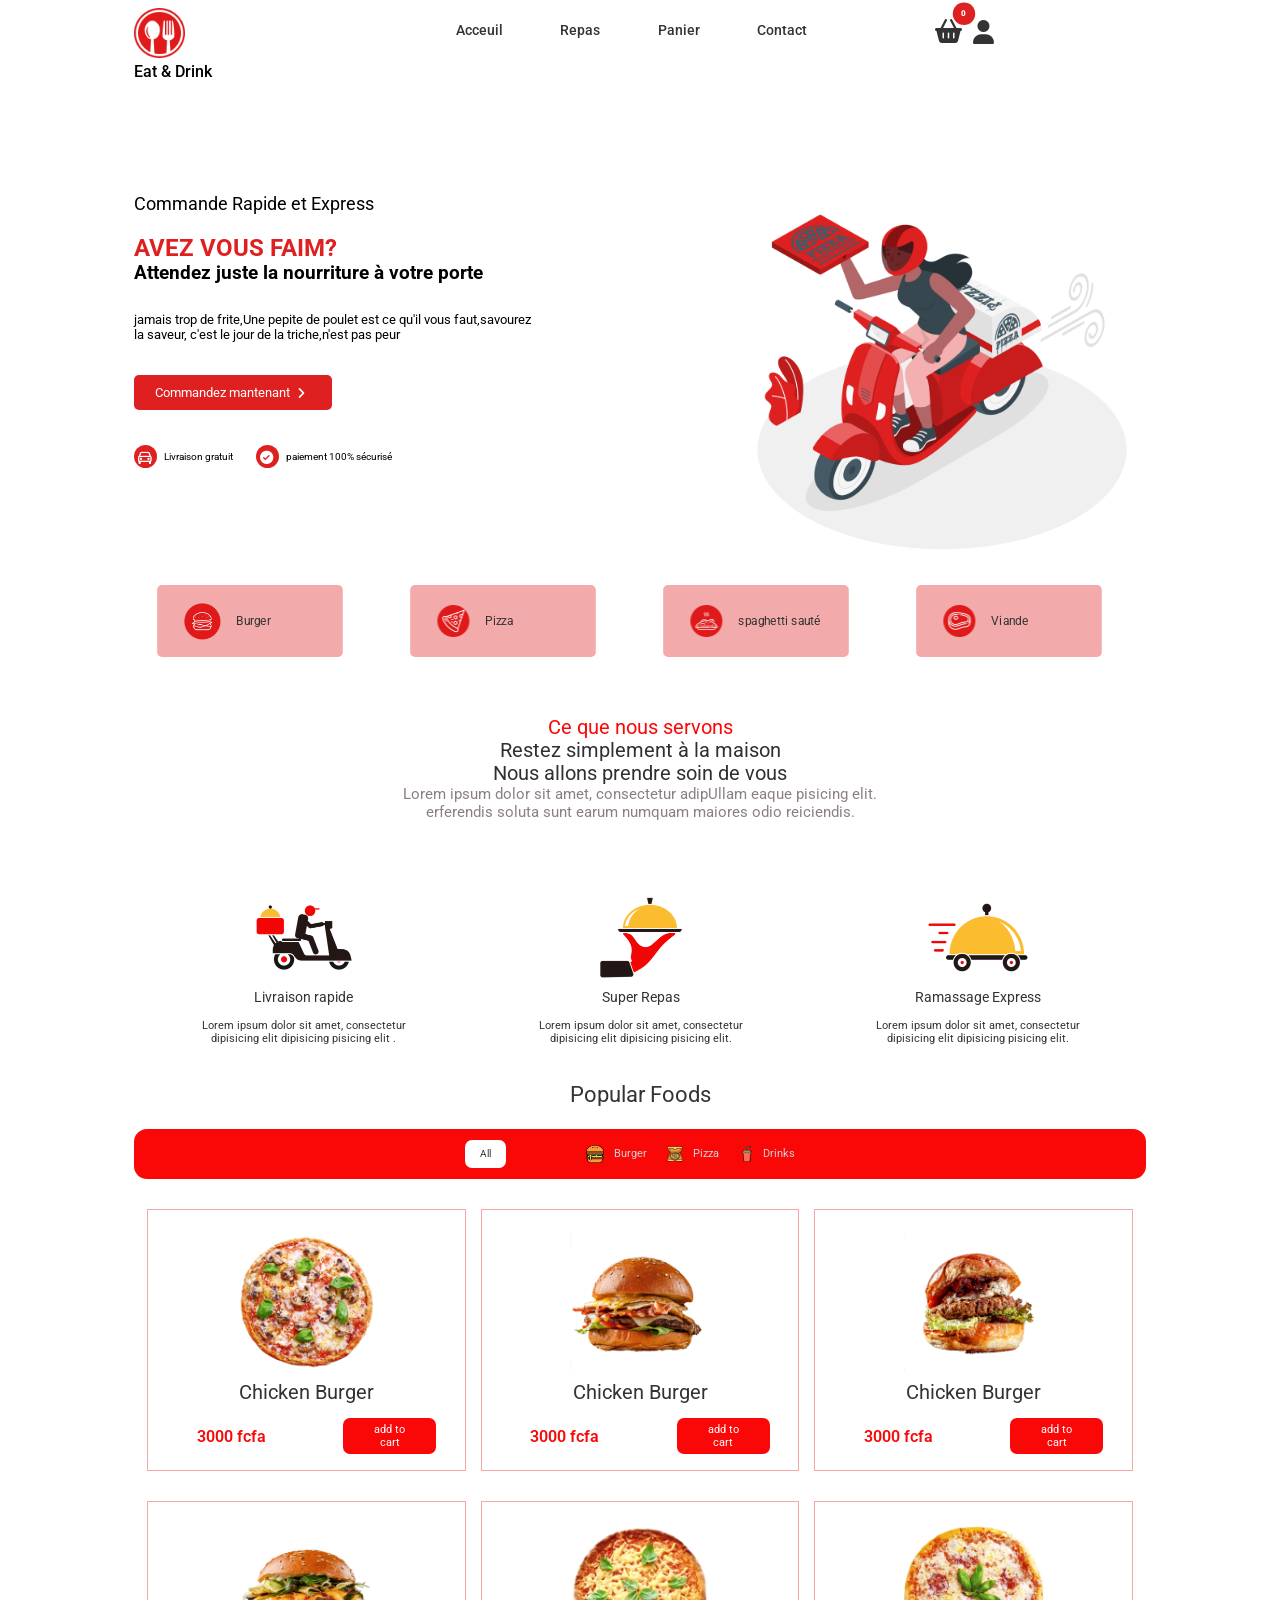
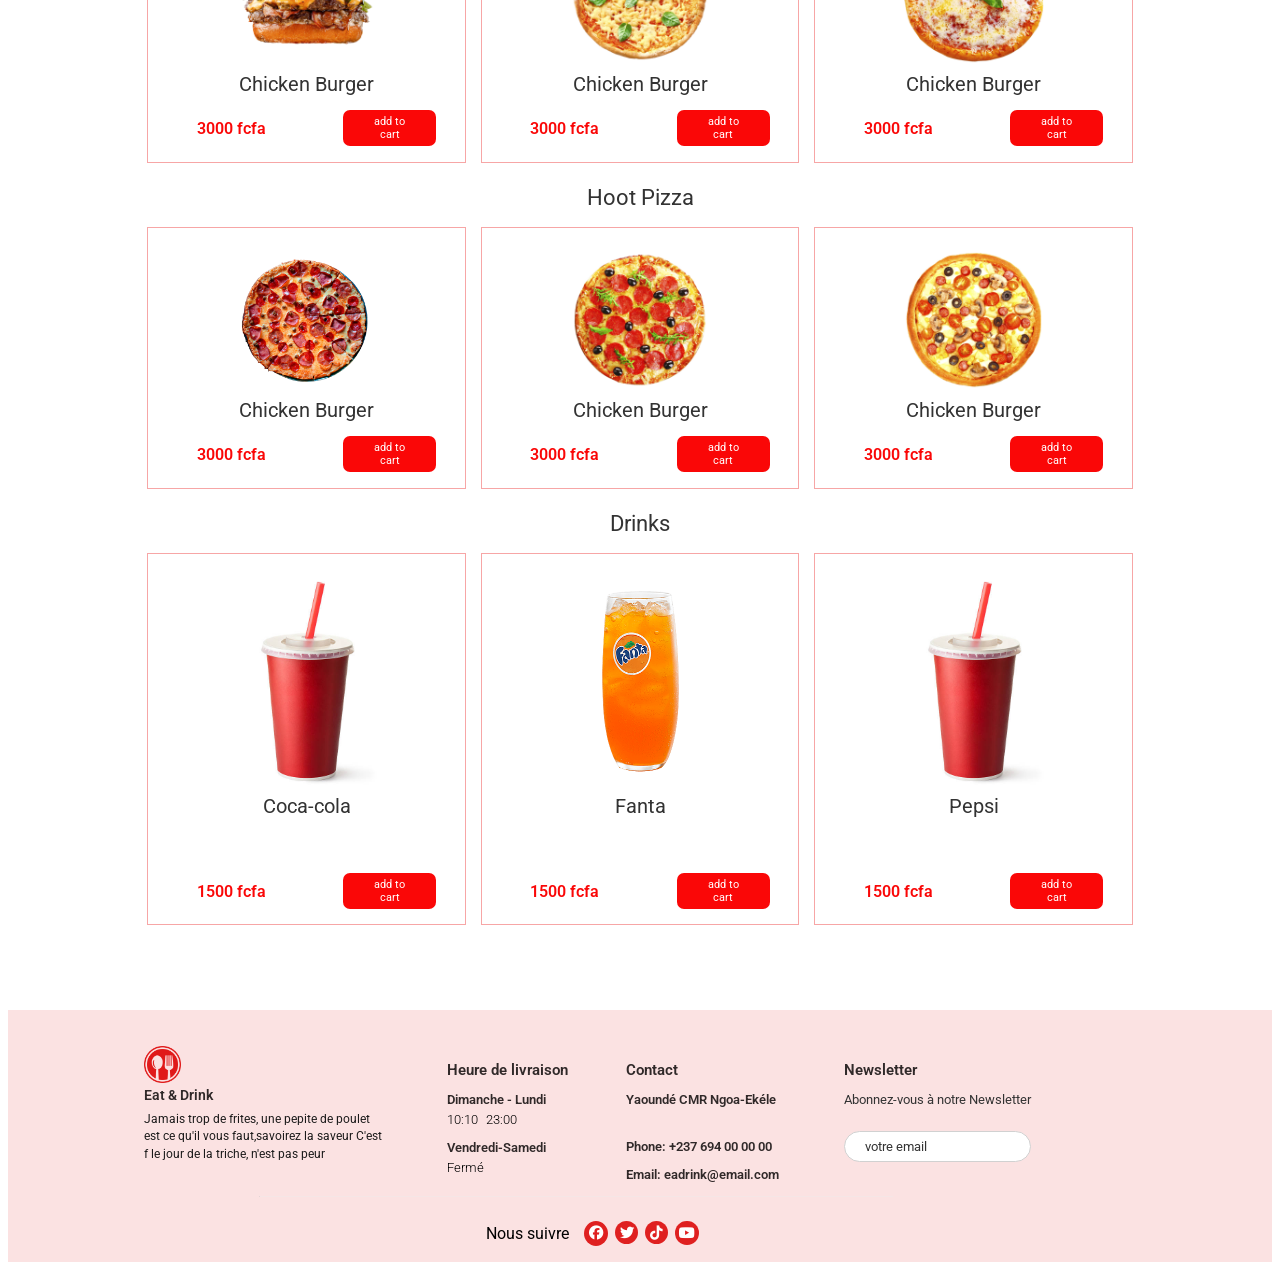
<file: index.html>
<!DOCTYPE html>
<html lang="en">

<head>
    <meta charset="UTF-8">
    <meta http-equiv="X-UA-Compatible" content="IE=edge">
    <meta name="viewport" content="width=device-width, initial-scale=1.0">
    <html>

    <head>

        <link rel="stylesheet" href="https://cdnjs.cloudflare.com/ajax/libs/font-awesome/6.1.1/css/all.min.css">
        <link href='https://unpkg.com/boxicons@2.1.2/css/boxicons.min.css' rel='stylesheet'>
        <link rel="stylesheet" href="css/style.css">


    </head>
    <title>Eat & Drink</title>
</head>

<body>
    <div id="container">
        <header id="header">
            <div id="lolo1">
                <a href="#"><img src="img/res-logo.png" height="30%;" alt=""></a>
                <p>Eat & Drink</p>
            </div>
            <nav id="menu">
                <ul>
                    <li><a href="#">Acceuil</a></li>
                    <li><a href="#">Repas</a></li>
                    <li><a href="#">Panier</a></li>
                    <li><a href="#">Contact</a></li>
                </ul>
            </nav>
            <div id="logo2">
                <p id="cart"><a href="#"><i class="fa-solid fa-basket-shopping iconn"><span class="compte"><span
                                    id="zero">0</span></span></i></a>
                </p>
                <p><a href="#"><i class="fa-solid fa-user iconn"></i></a></p>
            </div>

        </header>
        <!--fin header-->

        <!-- Simulate a smartphone / tablet -->
        <div class="mobile-container">

            <!-- Top Navigation Menu -->
            <div class="topnav">

                <p href="#home" class="active"><a id="ima" href="#"><img src="img/res-logo.png" width="10%"
                            height="10%;" alt="">
                    </a>
                <p id="sou_tit">Eat & Drink</p>
                </p>





                <div id="myLinks">
                    <a href="#news" class="menu">Acceuil</a>
                    <a href="#contact" class="menu">Repas</a>
                    <a href="#about" class="menu">Panier</a>
                    <a href="#about" class="menu">Contact</a>
                </div>



                <div class="logo2">
                    <p class="cart"> <a href="javascript:void(0);" class="icon" onclick="myFunction()">
                            <i class="fa fa-bars bar"></i> </a>
                    </p>
                    <p class="cart icon2"><a href="#"><i class="fa-solid fa-basket-shopping ico1"><span
                                    class="compte compte2"><span id="zero2">0</span></span></i></a><a href="#"
                            class="pers"><i class="fa-solid fa-user ico2"></i></a></p>

                </div>




            </div>
            <!-- End smartphone / tablet look -->
        </div>

        <script>
            function myFunction() {
                var x = document.getElementById("myLinks");
                if (x.style.display === "block") {
                    x.style.display = "none";
                } else {
                    x.style.display = "block";
                }
            }
        </script>
        <!-- fin Simulate a smartphone / tablet -->


        <!--bloc commande-->
        <div id="com">
            <div id="com_0">
                <p id="com_rapid">Commande Rapide et Express</p>
                <h2>AVEZ VOUS FAIM?</h2>
                <h3>Attendez juste la nourriture à votre porte</h3>
                <p id="text1">jamais trop de frite,Une pepite de poulet est ce qu'il vous faut,savourez la saveur, c'est
                    le jour de
                    la triche,n'est pas peur</p>
                <a href="#" id="bout_com">Commandez mantenant<i class="fa-solid fa-angle-right arrow"></i></a>



                <div id="note_0">
                    <div class="note_1">
                        <p><span class="icon1_car"><i class='bx bx-car car0 chec2'></i></span></p>
                        <p class="note_12">Livraison gratuit</p>

                    </div>
                    <div class="note_11">
                        <p><span class="icon1_car"><i class='bx bxs-check-circle chec chec2'
                                    style='color:#fff'></i></span>
                        </p>
                        <p class="note_12">paiement 100% sécurisé</p>
                    </div>
                </div>
            </div>
            <div><img src="img/hero.png" width="405px" height="397px" alt=""></div>
        </div>
        <!--bloc livraison -->
        <div id="menu_00">
            <div id="menu_0">
                <a class="menu_1" href="#"><img src="img/category-01.png" width="45" height="45" alt="">
                    Burger
                </a>
                <a class="menu_1" href="#"><img src="img/category-02.png" width="40px" alt="">
                    Pizza
                </a>
                <a class="menu_1" href="#"><img src="img/category-03.png" width="40px" alt="">
                    spaghetti sauté
                </a>
                <a class="menu_1" href="#"><img src="img/category-04.png" width="40px" alt="">
                    Viande
                </a>
            </div>
            <div id="menu_2">
                <p>Ce que nous servons</p>
                <p>Restez simplement à la maison</p>
                <p>Nous allons prendre soin de vous</p>
                <p>Lorem ipsum dolor sit amet, consectetur adipUllam eaque pisicing elit. erferendis soluta sunt earum
                    numquam maiores odio reiciendis.</p>
            </div>
        </div>

        <div id="service">
            <div class="serv_1"><img src="img/service-01.png" width="100" alt="">
                <p>Livraison rapide</p>
                <p>Lorem ipsum dolor sit amet, consectetur dipisicing elit dipisicing pisicing elit .</p>
            </div>
            <div class="serv_1"><img src="img/service-03.png" width="100" alt="">
                <p>Super Repas</p>
                <p>Lorem ipsum dolor sit amet, consectetur dipisicing elit dipisicing pisicing elit.</p>
            </div>
            <div class="serv_1"><img src="img/service-02.png" width="100" alt="">
                <p>Ramassage Express</p>
                <p>Lorem ipsum dolor sit amet, consectetur dipisicing elit dipisicing pisicing elit.</p>
            </div>
        </div>

        <!--popular Food-->
        <div id="popu">
            <p class="title_popular">Popular Foods</p>
            <div id="popular_0">
                <a href="#" id="popular_01"><span id="all">All</span></a>
                <div id="popular_11">
                    <a href="#" class="popular_12"><img src="img/hamburger.png" width="18px" height="18px" alt="">
                        <p>Burger</p>
                    </a>
                    <a href="#" class="popular_12"><img src="img/pizza.png " width="16px" alt="">
                        <p>Pizza</p>
                    </a>
                    <a href="#" class="popular_12"><img src="img/soda (1).png" width="16px" alt="">
                        <p>Drinks</p>
                    </a>
                </div>
            </div>
            <!-- galerie de boofs-->
            <div class="galerie_desk">

                <div class="burger_0">
                    <div class="burger_1">
                        <div class="burger_11"><img class="pizza" src="img/product_2.3.jpg" width="140px" alt="">
                            <p>Chicken Burger</p>
                        </div>

                        <div class="burger_prix">
                            <div class="prix_1">
                                <p class="prix_12">3000 fcfa</p>
                            </div>
                            <div class="prix_2">
                                <p class="prix_21"><a href="#">add to cart</a></p>
                            </div>
                        </div>
                    </div>

                    <div class="burger_1">
                        <div class="burger_11"><img class="pizza" src="img/product_01.1.jpg" width="140px" alt="">
                            <p>Chicken Burger</p>
                        </div>

                        <div class="burger_prix">
                            <div class="prix_1">
                                <p class="prix_12">3000 fcfa</p>
                            </div>
                            <div class="prix_2">
                                <p class="prix_21"><a href="#">add to cart</a></p>
                            </div>
                        </div>
                    </div>

                    <div class="burger_1">
                        <div class="burger_11"><img class="pizza" src="img/product_01.3.jpg" width="140px" alt="">
                            <p>Chicken Burger</p>
                        </div>

                        <div class="burger_prix">
                            <div class="prix_1">
                                <p class="prix_12">3000 fcfa</p>
                            </div>
                            <div class="prix_2">
                                <p class="prix_21"><a href="#">add to cart</a></p>
                            </div>
                        </div>
                    </div>

                </div>
                <!---->

                <div class="burger_0">
                    <div class="burger_1">
                        <div class="burger_11"><img class="pizza" src="img/product_01.jpg" width="140px" alt="">
                            <p>Chicken Burger</p>
                        </div>

                        <div class="burger_prix">
                            <div class="prix_1">
                                <p class="prix_12">3000 fcfa</p>
                            </div>
                            <div class="prix_2">
                                <p class="prix_21"><a href="#">add to cart</a></p>
                            </div>
                        </div>
                    </div>

                    <div class="burger_1">
                        <div class="burger_11"><img class="pizza" src="img/product_2.1.jpg" width="140px" alt="">
                            <p>Chicken Burger</p>
                        </div>

                        <div class="burger_prix">
                            <div class="prix_1">
                                <p class="prix_12">3000 fcfa</p>
                            </div>
                            <div class="prix_2">
                                <p class="prix_21"><a href="#">add to cart</a></p>
                            </div>
                        </div>
                    </div>

                    <div class="burger_1">
                        <div class="burger_11"><img class="pizza" src="img/product_2.2.jpg" width="140px" alt="">
                            <p>Chicken Burger</p>
                        </div>

                        <div class="burger_prix">
                            <div class="prix_1">
                                <p class="prix_12">3000 fcfa</p>
                            </div>
                            <div class="prix_2">
                                <p class="prix_21"><a href="#">add to cart</a></p>
                            </div>
                        </div>
                    </div>

                </div>

                <!---->
                <p class="title_popular tit">Hoot Pizza</p>
                <div class="burger_0">
                    <div class="burger_1">
                        <div class="burger_11"><img class="pizza" src="img/product_4.3.png" width="140px" alt="">
                            <p>Chicken Burger</p>
                        </div>

                        <div class="burger_prix">
                            <div class="prix_1">
                                <p class="prix_12">3000 fcfa</p>
                            </div>
                            <div class="prix_2">
                                <p class="prix_21"><a href="#">add to cart</a></p>
                            </div>
                        </div>
                    </div>

                    <div class="burger_1">
                        <div class="burger_11"><img class="pizza" src="img/product_3.1.jpg" width="140px" alt="">
                            <p>Chicken Burger</p>
                        </div>

                        <div class="burger_prix">
                            <div class="prix_1">
                                <p class="prix_12">3000 fcfa</p>
                            </div>
                            <div class="prix_2">
                                <p class="prix_21"><a href="#">add to cart</a></p>
                            </div>
                        </div>
                    </div>

                    <div class="burger_1">
                        <div class="burger_11"><img class="pizza" src="img/product_4.2.jpg" width="140px" alt="">
                            <p>Chicken Burger</p>
                        </div>

                        <div class="burger_prix">
                            <div class="prix_1">
                                <p class="prix_12">3000 fcfa</p>
                            </div>
                            <div class="prix_2">
                                <p class="prix_21"><a href="#">add to cart</a></p>
                            </div>
                        </div>
                    </div>

                </div>
                <!--drink-->
                <p class="title_popular tit">Drinks</p>
                <div class="burger_0 burger_0_1">
                    <div class="burger_1 burger_1_0">
                        <div class="burger_11"><img class="pizza" src="img/drinks1.jpg" width="140px" alt="">
                            <p>Coca-cola</p>
                        </div>

                        <div class="burger_prix burger_prix_0">
                            <div class="prix_1">
                                <p class="prix_12">1500 fcfa</p>
                            </div>
                            <div class="prix_2">
                                <p class="prix_21"><a href="#">add to cart</a></p>
                            </div>
                        </div>
                    </div>

                    <div class="burger_1 burger_1_0">
                        <div class="burger_11"><img class="pizza" src="img/fanta.png" height="210px" width="190px"
                                alt="">
                            <p>Fanta</p>
                        </div>

                        <div class="burger_prix burger_prix_0">
                            <div class="prix_1">
                                <p class="prix_12">1500 fcfa</p>
                            </div>
                            <div class="prix_2">
                                <p class="prix_21"><a href="#">add to cart</a></p>
                            </div>
                        </div>
                    </div>

                    <div class="burger_1 burger_1_0">
                        <div class="burger_11"><img class="pizza" src="img/drinks1.jpg" width="140px" alt="">
                            <p>Pepsi</p>
                        </div>

                        <div class="burger_prix burger_prix_0">
                            <div class="prix_1">
                                <p class="prix_12">1500 fcfa</p>
                            </div>
                            <div class="prix_2">
                                <p class="prix_21"><a href="#">add to cart</a></p>
                            </div>
                        </div>
                    </div>

                </div>
            </div>
        </div>
    </div>

    <!--------------------------------------------------------------------------->
    <!--affichage téléphone-->

    <!-- galerie de boofs-->
    <!--ligne1 tel-->
    <div class="bloc_tel">
        <div class="burger_0">
            <div class="burger_1">
                <div class="burger_11"><img class="pizza" src="img/product_2.3.jpg" width="140px" alt="">
                    <p>Chicken Burger</p>
                </div>

                <div class="burger_prix">
                    <div class="prix_1">
                        <p class="prix_12">3000 fcfa</p>
                    </div>
                    <div class="prix_2">
                        <p class="prix_21">add to cart</p>
                    </div>
                </div>
            </div>

            <div class="burger_1">
                <div class="burger_11"><img class="pizza" src="img/product_01.1.jpg" width="140px" alt="">
                    <p>Chicken Burger</p>
                </div>

                <div class="burger_prix">
                    <div class="prix_1">
                        <p class="prix_12">3000 fcfa</p>
                    </div>
                    <div class="prix_2">
                        <p class="prix_21">add to cart</p>
                    </div>
                </div>
            </div>

        </div>

        <!--ligne2 tel-->
        <div class="burger_0">
            <div class="burger_1">
                <div class="burger_11"><img class="pizza" src="img/product_2.3.jpg" width="140px" alt="">
                    <p>Chicken Burger</p>
                </div>

                <div class="burger_prix">
                    <div class="prix_1">
                        <p class="prix_12">3000 fcfa</p>
                    </div>
                    <div class="prix_2">
                        <p class="prix_21"><a href="#">add to cart</a></p>
                    </div>
                </div>
            </div>

            <div class="burger_1">
                <div class="burger_11"><img class="pizza" src="img/product_01.1.jpg" width="140px" alt="">
                    <p>Chicken Burger</p>
                </div>

                <div class="burger_prix">
                    <div class="prix_1">
                        <p class="prix_12">3000 fcfa</p>
                    </div>
                    <div class="prix_2">
                        <p class="prix_21"><a href="#">add to cart</a></p>
                    </div>
                </div>
            </div>

        </div>

        <!--ligne3 tel-->
        <div class="burger_0">
            <div class="burger_1">
                <div class="burger_11"><img class="pizza" src="img/product_2.3.jpg" width="140px" alt="">
                    <p>Chicken Burger</p>
                </div>

                <div class="burger_prix">
                    <div class="prix_1">
                        <p class="prix_12">3000 fcfa</p>
                    </div>
                    <div class="prix_2">
                        <p class="prix_21"><a href="#">add to cart</a></p>
                    </div>
                </div>
            </div>

            <div class="burger_1">
                <div class="burger_11"><img class="pizza" src="img/product_01.1.jpg" width="140px" alt="">
                    <p>Chicken Burger</p>
                </div>

                <div class="burger_prix">
                    <div class="prix_1">
                        <p class="prix_12">3000 fcfa</p>
                    </div>
                    <div class="prix_2">
                        <p class="prix_21"><a href="#">add to cart</a></p>
                    </div>
                </div>
            </div>

        </div>

        <!--ligne4 tel-->
        <div class="burger_0">
            <div class="burger_1">
                <div class="burger_11"><img class="pizza" src="img/product_2.3.jpg" width="140px" alt="">
                    <p>Chicken Burger</p>
                </div>

                <div class="burger_prix">
                    <div class="prix_1">
                        <p class="prix_12">3000 fcfa</p>
                    </div>
                    <div class="prix_2">
                        <p class="prix_21"><a href="#">add to cart</a></p>
                    </div>
                </div>
            </div>

            <div class="burger_1">
                <div class="burger_11"><img class="pizza" src="img/product_01.1.jpg" width="140px" alt="">
                    <p>Chicken Burger</p>
                </div>

                <div class="burger_prix">
                    <div class="prix_1">
                        <p class="prix_12">3000 fcfa</p>
                    </div>
                    <div class="prix_2">
                        <p class="prix_21"><a href="#">add to cart</a></p>
                    </div>
                </div>
            </div>
        </div>
        <!--ligne5 tel-->

        <div class="burger_0">
            <div class="burger_1 taille2">
                <div class="burger_11"><img class="pizza" src="img/product_2.3.jpg" width="140px" alt="">
                    <p>Chicken Burger</p>
                </div>

                <div class="burger_prix">
                    <div class="prix_1">
                        <p class="prix_12">3000 fcfa</p>
                    </div>
                    <div class="prix_2">
                        <p class="prix_21"><a href="#">add to cart</a></p>
                    </div>
                </div>
            </div>

        </div>

        <!--drink téléphone-->
        <p class="title_popular tit">Drinks</p>
        <div class="burger_0 burger_0_1 drink01">
            <div class="burger_1 burger_1_0 pep">
                <div class="burger_11"><img class="pizza" src="img/drinks1.jpg" width="140px" alt="">
                    <p>Coca-cola</p>
                </div>

                <div class="burger_prix burger_prix_0">
                    <div class="prix_1">
                        <p class="prix_12">1500 fcfa</p>
                    </div>
                    <div class="prix_2">
                        <p class="prix_21"><a href="#">add to cart</a></p>
                    </div>
                </div>
            </div>

            <div class="burger_1 burger_1_0 pep" id="fanta">
                <div class="burger_11"><img class="pizza drink" src="img/fanta.png" height="210px" width="191px" alt="">
                    <p>Fanta</p>
                </div>

                <div class="burger_prix burger_prix_0">
                    <div class="prix_1">
                        <p class="prix_12">1500 fcfa</p>
                    </div>
                    <div class="prix_2">
                        <p class="prix_21"><a href="#">add to cart</a></p>
                    </div>
                </div>
            </div>

            <div class="burger_1 burger_1_0 taille ">
                <div class="burger_11"><img class="pizza" src="img/drinks1.jpg" width="140px" alt="">
                    <p>Pepsi</p>
                </div>

                <div class="burger_prix burger_prix_0">
                    <div class="prix_1">
                        <p class="prix_12">1500 fcfa</p>
                    </div>
                    <div class="prix_2">
                        <p class="prix_21"><a href="#">add to cart</a></p>
                    </div>
                </div>
            </div>

        </div>

    </div>
    <!-- fin affichage téléphone-->
    <!--------------------------------------------------------------------------->



    <!--footer-->
    <div id="footer">
        <div id="footer_0">
            <div class="footer_00">
                <div class="footer_0_1 ">
                    <a href="#"><img src="img/res-logo.png" width="37px" alt=""></a>
                    <p>Eat & Drink</p>
                </div>
                <div class="footer_0_2">
                    <p>Jamais trop de frites, une pepite de poulet est ce qu'il vous faut,savoirez la saveur
                        C'est
                        f le jour de la triche, n'est pas peur</p>
                </div>
            </div>


            <div class="footer_0_3">
                <p class="foot_title">Heure de livraison</p>
                <p class="foot_title_h">Dimanche - Lundi</p>
                <p>10:10 <span class="he">23:00</span></p>

                <div class="heure">
                    <p class="foot_title_h">Vendredi-Samedi</p>
                    <p>Fermé</p>
                </div>
            </div>

            <div class="footer_0_4">
                <p class="foot_title">Contact</p>
                <p class="foot_title_h">Yaoundé CMR Ngoa-Ekéle</p>


                <div class="foot_title_4">
                    <p class="foot_title_h">Phone: +237 694 00 00 00</p>
                    <p class="foot_title_h">Email: eadrink@email.com</p>
                </div>
            </div>

            <div class="footer_0_5">
                <p class="foot_title">Newsletter</p>
                <p class="foot_title_h title_h">Abonnez-vous à notre Newsletter</p>
                <input class="btn" type="email" name="email" value="votre email">
            </div>

        </div>
        <hr>
        <div class="socials">
            <p>Nous suivre</p>
            <p class="ico"><span class="icon1_car icon1_car3 "><a href="#"><i
                            class="fa-brands fa-facebook chec fa2"></i></a></span><span class="icon1_car"><a href="#"><i
                            class="fa-brands fa-twitter chec fa2"></i></a></span><span class="icon1_car"><a href="#"><i
                            class="fa-brands fa-tiktok chec fa2"></i></a></span><span
                    class="icon1_car icon1_car3 icon1_car4 car"><a href="#"><i
                            class="fa-brands fa-youtube chec fa2 fa3"></i></a>
                </span></p>

        </div>




</body>

</html>
</file>
<file: css/style.css>
@import url('https://fonts.googleapis.com/css2?family=Roboto:wght@100;300;400;500&display=swap');

 * {
     font-family: 'Roboto', sans-serif;
 }

 /* #container {
     width: 992px;
     margin: auto;
     font-family: 'Roboto', sans-serif;

 }*/

 #container {
     width: 80%;
     margin: auto;
     font-family: 'Roboto', sans-serif;

 }

 .bloc_tel {
     display: none;
 }

 /*header*/
 header {
     display: flex;
     font-weight: 500;
 }

 #lolo1 p {
     margin-top: 0px;
 }

 #lolo1,
 .logo2 {
     width: 20%;
 }

 #menu {
     width: 60%;
     /* margin-left: auto; */
     font-size: 14px;
 }

 #menu ul {
     width: 75%;
     margin-left: auto;
     margin-left: 4%;
     font-weight: 500;
 }

 #menu ul>li {
     display: inline-block;
     margin-left: 12%;
 }

 #menu a {
     list-style: none;
     text-decoration: none;
     color: #333;
 }

 #menu a:hover {
     color: #df2020;
 }

 #logo2 {
     display: flex;
     margin-top: -1px;
 }

 .iconn {
     scale: 1.5;
     color: #333;
 }

 .icon2 {
     position: absolute;
     right: 20px;
     top: 0;
     padding-top: 8px;
 }

 .cart {
     margin-right: 13px;
     margin-bottom: 0px;
 }

 .compte {
     display: inline-block;
     width: 5px;
     height: 5px;
     padding: 5px;
     background-color: #df2020;
     border-radius: 50%;
     transform: translate(-6px, -16px);
     color: white;
     font-size: 5px;

 }

 #zero {
     display: inline-block;
     margin-left: 0.6px;
 }

 /*fin header*/

 .mobile-container {
     display: none;
 }




 /* debut du bloc commande */

 #com {
     display: flex;
     justify-content: space-between;
 }

 #com_rapid {
     font-size: 18px;
 }

 #text1 {
     font-size: 12.5px;
     margin-bottom: 33px;
     margin-top: 28px;
 }

 #com_0 {
     width: 40%;
 }

 #com_0 h2 {
     color: #df2020;
     margin-bottom: 0;
 }

 #com_0 h3 {
     margin-top: 0;
 }

 #bout_com {
     display: block;
     padding: 10px 21px;
     background-color: #df2020;
     border: 0;
     border-radius: 5px;
     color: white;
     width: 156px;
     font-size: 13px;
     text-decoration: none;

 }

 #bout_com:hover {
     background-color: #212245;
     transition: 0.3s;
     /* padding: 9px 0px; */
     scale: 1.1;
 }

 .arrow {
     margin-left: 7px;
     /* scale: 1.2; */
     transform: translate(0, 1.1px)
 }

 #bout_com:hover .arrow {
     transition: 0.3s;
     margin-left: 10px;
     /* transform: translate(0, 1.1px); */

 }

 .icon1_car {
     display: inline-block;
     background-color: #df2020;
     width: 25px;
     height: 25px;
     border-radius: 50%;
     margin-right: 7px;
 }



 .car0 {
     margin-left: 4.3px;
     margin-top: 4px;
     color: white;
 }

 .chec {
     margin-top: 4px;
     margin-left: 4px;
 }

 .chec2 {
     margin-left: 3px;
 }



 #note_0 {
     display: flex;
     margin-top: 19px;

 }

 .note_1,
 .note_11 {
     display: flex;
     align-items: center
 }

 .note_11 {
     margin-left: 23px;
 }

 .note_12 {
     font-size: 10px;
 }

 /*****bloc suivant*****/
 #menu_0 {
     display: flex;
     font-size: 15px;
     color: rgb(51, 46, 46);
     justify-content: space-between;

 }

 #menu_0 div:first-child {
     margin-left: -29px;
 }

 .menu_1 {
     display: flex;
     width: 372px;
     height: 90px;
     align-items: center;
     padding-left: 34px;
     border-radius: 6px;
     background-color: #F3AAAA;
     scale: 0.8;
     margin: 0px;
     text-decoration: none;
     color: #333;
     margin-right: 21px;
 }

 .menu_1:hover {
     transition: 0.4s;
     margin-top: -10px;
 }

 .menu_1 img {
     margin-right: 20px;
 }

 .menu_1 p {
     margin-left: 20px;
 }

 #menu_2 {
     text-align: center;
 }

 #menu_2 p {
     color: #312f2f;
     font-size: 19.6px;
     margin: 0;
 }


 #menu_2 p:first-child {
     color: #fa0707;
     font-size: 19.6px;
     margin-top: 50px;
 }

 #menu_2 p:last-child {
     text-align: center;
     font-size: 15px;
     width: 50%;
     margin: auto;
     color: #8b8080;
 }

 /*****bloc livraison*****/
 #service {
     display: flex;
     justify-content: center;
     text-align: center;
     color: rgb(61, 61, 61);
     margin-top: 75px;
     margin-bottom: 37px;
 }


 .serv_1 p:nth-child(2) {
     font-size: 14px;
     font-weight: 400;
     color: #333;
     margin-top: 6px;
 }

 .serv_1 p:last-child {
     width: 72%;
     margin: auto;
     font-size: 11px;
     color: #333;
 }

 /*****fin bloc*****/

 /***bloc pupular food***/
 #popular_0 {
     display: flex;
     background-color: #fa0707;
     height: 50px;
     justify-content: center;
     align-items: center;
     border-radius: 13px;
 }

 #popular_01 {

     display: inline-block;
     padding: 5px 15px;
     border-radius: 7px;
     font-size: 10px;
     background-color: white;
     height: 18px;
     margin-right: 80px;
 }

 #all {
     display: inline-block;
     padding-top: 3px;
     color: #333;
 }

 #popular_11 {
     display: flex;
 }

 .popular_12 {
     display: flex;
     font-size: 11px;
     color: rgb(216, 210, 210);
     align-items: center;
     margin-right: 20px;
     text-decoration: none;
 }

 .popular_12 p {
     margin-left: 10px;
 }

 .popular_12:last-child p {
     margin-left: 8px;
 }

 .title_popular {
     text-align: center;
     font-size: 22px;
     color: #333;
 }

 /*galerie de boofs*/
 .burger_0 {
     display: flex;
     flex-wrap: wrap;
     justify-content: center;
     text-align: center;
     margin-top: 30px;


 }

 .burger_1 {
     border: 1px solid #f7a6a6;
     /* flex-grow: 0.32; */
     height: 260px;
     width: 31.3%;
 }

 .burger_11 {
     /* border: 1px solid #fa0707; */
     margin-top: 7%;
     height: 70%;
 }

 .burger_11 .pizza:hover {
     scale: 1.1;
     transition: 0.5s ease-in;
 }

 .burger_11 p {
     margin-top: 4px;
     font-size: 20px;
     color: #333;
 }

 .burger_0 .burger_1:nth-child(2) {
     margin: 0 15px;
 }

 /* class burger_prix*/
 .burger_prix {
     display: flex;
     justify-content: space-around;
 }

 .burger_prix {
     /* border: 1px solid rebeccapurple; */
     height: 16%;
     margin-top: 4px;
     align-items: center;
 }

 .prix_12,
 .prix_21 {
     margin-top: 13px;
     width: 109px;
 }

 .prix_12 {
     font-weight: 600;
     color: #fa0707;
 }

 .prix_21 {

     padding: 5px 20px;
     border-radius: 7px;
     margin-top: 7px;
     font-size: 11px;
     background-color: #fa0707;
     color: rgb(255, 254, 254);
     width: 53px;
 }

 .prix_21 a {
     text-decoration: none;
     color: rgb(255, 254, 254);
 }

 /*drink*/
 .tit {
     margin-bottom: -13px;
 }

 .burger_1_0 {
     height: 370px;
     /* flex-grow: 0.28; */
 }


 .burger_0_1 {
     justify-content: center;
 }

 .burger_prix_0 {
     margin-top: 29px;
 }

 /* footer*/

 /* footer*/

 #footer {
     background-color: #FBE2E2;
     width: 100%;
     margin-top: 85px;
 }

 #footer_0 {
     display: flex;
     /* background-color: #FBE2E2; */
     padding-top: 36px;
     margin-top: 85px;
     width: 992px;
     margin: auto;
 }

 .footer_00 {
     width: 25%;
     /* border: 1px solid gray; */
     margin-right: 55px;
     /* font-family: 'Roboto', sans-serif; */
     color: rgb(48, 41, 41);
 }

 .footer_0_1 p {
     /*eat and drink*/
     font-size: 10px;
     font-weight: 600;
     margin-top: 0;
     font-size: 13.5px;



 }

 .footer_0_2 {
     width: 98%;
     font-size: 11.5px;
     margin-top: -5px;
     color: rgb(27, 26, 26);
     line-height: 1.5;
     /* font-family: 'Roboto', sans-serif; */
 }

 /**/
 .footer_0_3 {
     font-size: 13px;
     width: 18%;
     font-family: 'Roboto', sans-serif
 }

 .footer_0_3 p:nth-child(3) {
     margin-top: 5px;
     font-weight: 300;
 }

 .he {
     display: inline-block;
     margin-left: 5px;
 }

 .foot_title {
     font-weight: 600;
     font-size: 15.3px;
     margin-bottom: 0;
     /* font-family: 'Roboto', sans-serif; */
     color: rgb(48, 41, 41);

 }

 .foot_title_h {
     font-size: 12.9px;
     font-weight: 600;
     margin-bottom: 0;
     /* font-family: 'Roboto', sans-serif; */
     color: rgb(48, 41, 41);
 }

 .heure p:nth-child(2) {
     margin-top: 5px;
     font-weight: 300
 }

 /**/
 .footer_0_4 {
     width: 22%;
     font-size: 14px;
 }

 .foot_title_4 {
     margin-top: 32px;
 }

 /**/
 .title_h {
     font-weight: 400;
     color: #333;
 }

 .btn {
     border: 1px solid rgb(209, 209, 209);
     width: 165px;
     color: #333;
     font-size: 13.4px;
     height: 15px;
     border-radius: 20px;
     padding: 7px 0;
     padding-left: 20px;
     margin-top: 24px;
     background-color: #fff;
 }

 /****/
 .socials {
     display: flex;
     justify-content: center;
     align-items: center;
     margin-right: 7%;
 }


 hr {
     background-color: rgb(247, 244, 244);
     opacity: 0.4;
     border-top: 0;
     width: 50%;
     margin-right: 30%;
 }

 .iconn:hover {
     transform: rotate(-360deg);
     transition: transform 500ms ease-in-out;
 }






 .ico {
     margin-left: 15px;
 }

 .fa2 {

     color: white;
     scale: 0.9;
 }

 .fa3 {
     transform: translateX(-0.5px);
 }



 .icon1_car {
     display: inline-block;
     background-color: #df2020;
     width: 23px;
     height: 23px;
     border-radius: 50%;
     margin-right: 7px;
 }

 .icon1_car3 {
     padding-bottom: 1.9px;
     padding-right: 1px;
 }

 .icon1_car4 {
     padding-right: 1.5px;
 }

 .car {
     width: 22px;
     height: 22px;
 }



 /*reponsive*/
 @media screen and (max-width: 1002px) {

     #container,
     #footer_0 {
         width: 80%;
     }

     #menu ul {
         width: 100%;
     }

     #menu ul>li {
         display: inline-block;
         margin-left: 6%;
     }

     .burger_11 p {
         font-size: 18px;
     }

     .pizza {
         width: 120px;
     }



 }

 @media screen and (max-width: 767px) {

     header {
         display: none;
     }

     #iconn2 {
         display: block;
         position: absolute;
         right: 0px;
         top: 0px;

         padding-top: 25px;
     }

     #popular_0 {
         width: 100%;
     }

     #popular_01 {
         margin-right: 8%;
     }

     .galerie_desk {
         display: none;
     }

     .bloc_tel {
         display: block;
     }

     .drink01 {
         display: flex;
         justify-content: center;
     }




     .burger_1 {
         width: 214px;
     }


     .burger_1_0 {
         height: 311px;
     }

     .pep {
         margin-bottom: 20px;
         width: 214px;
     }

     /*drink*/

     .burger_0 .burger_1:nth-child(2) {
         margin: 0 15px;
         width: 214px;
     }

     .taille2 {
         /* width: 17%; */
         width: 214px;
     }

     /*fin_drink*/

     /*footer*/

     #footer_0 {
         display: flex;
         flex-direction: column;
     }

     .footer_00 {
         width: 95%;
         text-align: center;
     }

     .footer_0_3 {
         width: 95%;
         text-align: center;
     }

     .footer_0_4 {
         width: 97%;
         text-align: center;
     }

     .footer_0_5 {
         text-align: center;
     }

     .btn {
         margin-left: auto;
         margin-right: auto;
         padding-right: 23px;
     }

     hr {
         margin-right: 25%;
     }

     .socials {
         margin-right: 0%;
     }


     #com,
     #menu_00,
     #service {
         display: none;
     }



     #popu {
         margin-top: -60px;
     }

     /*galerie de boofs*/
     .burger_0 {

         flex-wrap: wrap;
     }

     /*---------hamburger menu-----------*/
     .mobile-container {
         display: block;
         max-width: 100%;
         margin: auto;
         /* background-color: #555; */
         /* height: 500px; */
         color: white;
         border-radius: 10px;
     }

     .topnav {
         overflow: hidden;
         /* background-color: #333; */
         position: relative;
         margin-bottom: 58px;
     }

     .topnav #myLinks {
         display: none;
     }


     .topnav a {
         color: #333;
         padding: 14px 16px;
         text-decoration: none;
         font-size: 17px;
         display: block;
     }




     .topnav a.icon {
         /* background: black; */
         display: block;
         position: absolute;
         right: 0;
         top: 0;
         padding-top: 25px;
     }

     #myLinks {
         margin-bottom: 15px;
         margin-left: 40%;


     }

     .topnav #myLinks a {
         display: block;
         width: 40px;
         text-align: center;
     }


     .topnav a.menu::after {
         content: '';
         display: block;
         position: absolute;
         width: 9%;
         height: 3px;


         margin: 0 auto;
         background: #000;
         transform: scale(0);
         transition: transform 0.3s ease-in-out
     }

     .topnav a.menu:hover::after {
         transform: scale(1);
     }

     .cart .pers {
         /* padding-top: 0px; */
     }

     .active {
         /* background-color: #04AA6D; */
         color: white;
     }

     #ima {
         padding-top: 0;
         margin-bottom: 0;
         margin-top: -10px;

     }

     #sou_tit {
         color: #333;
         margin-top: -18px;
         font-weight: 500;
         font-size: 15px;
     }

     .ico1 {
         display: block;
         padding-right: 0px;
         scale: 1.5;
         color: #333;
         /* transform: translate(-15px, -10px); */
         margin-top: -14px;
         margin-left: -37px;
     }

     .ico1:hover {
         transform: rotate(-360deg);
         transition: transform 500ms ease-in-out;
     }

     .ico2 {
         display: block;
         padding-right: 4px;
         scale: 1.5;
         color: #333;
         /* transform: translate(26px, -33px); */
         margin-top: -48px;
     }

     .ico2:hover {
         transform: rotate(-360deg);
         transition: transform 500ms ease-in-out;
     }

     #zero2 {
         display: inline-block;
         margin-left: 0.6px;
         transform: translate(-1px, -2px);

     }

     .compte2 {
         width: 3px;
         height: 3px;
     }

     .bar {
         color: #333;
         scale: 1.5;
     }


 }

 @media screen and (max-width: 477px) {
     .burger_0 .burger_1:first-child {
         margin-bottom: 30px;
     }

     #fanta {
         margin-bottom: 30px;
     }
 }

 @media screen and (max-width: 392px) {


     .popular_12 {
         margin-right: 11px;
     }

     #popular_01 {
         margin-right: 1%;
         scale: 0.8;
     }

     #myLinks {

         margin-left: 33%;
     }

 }
</file>
